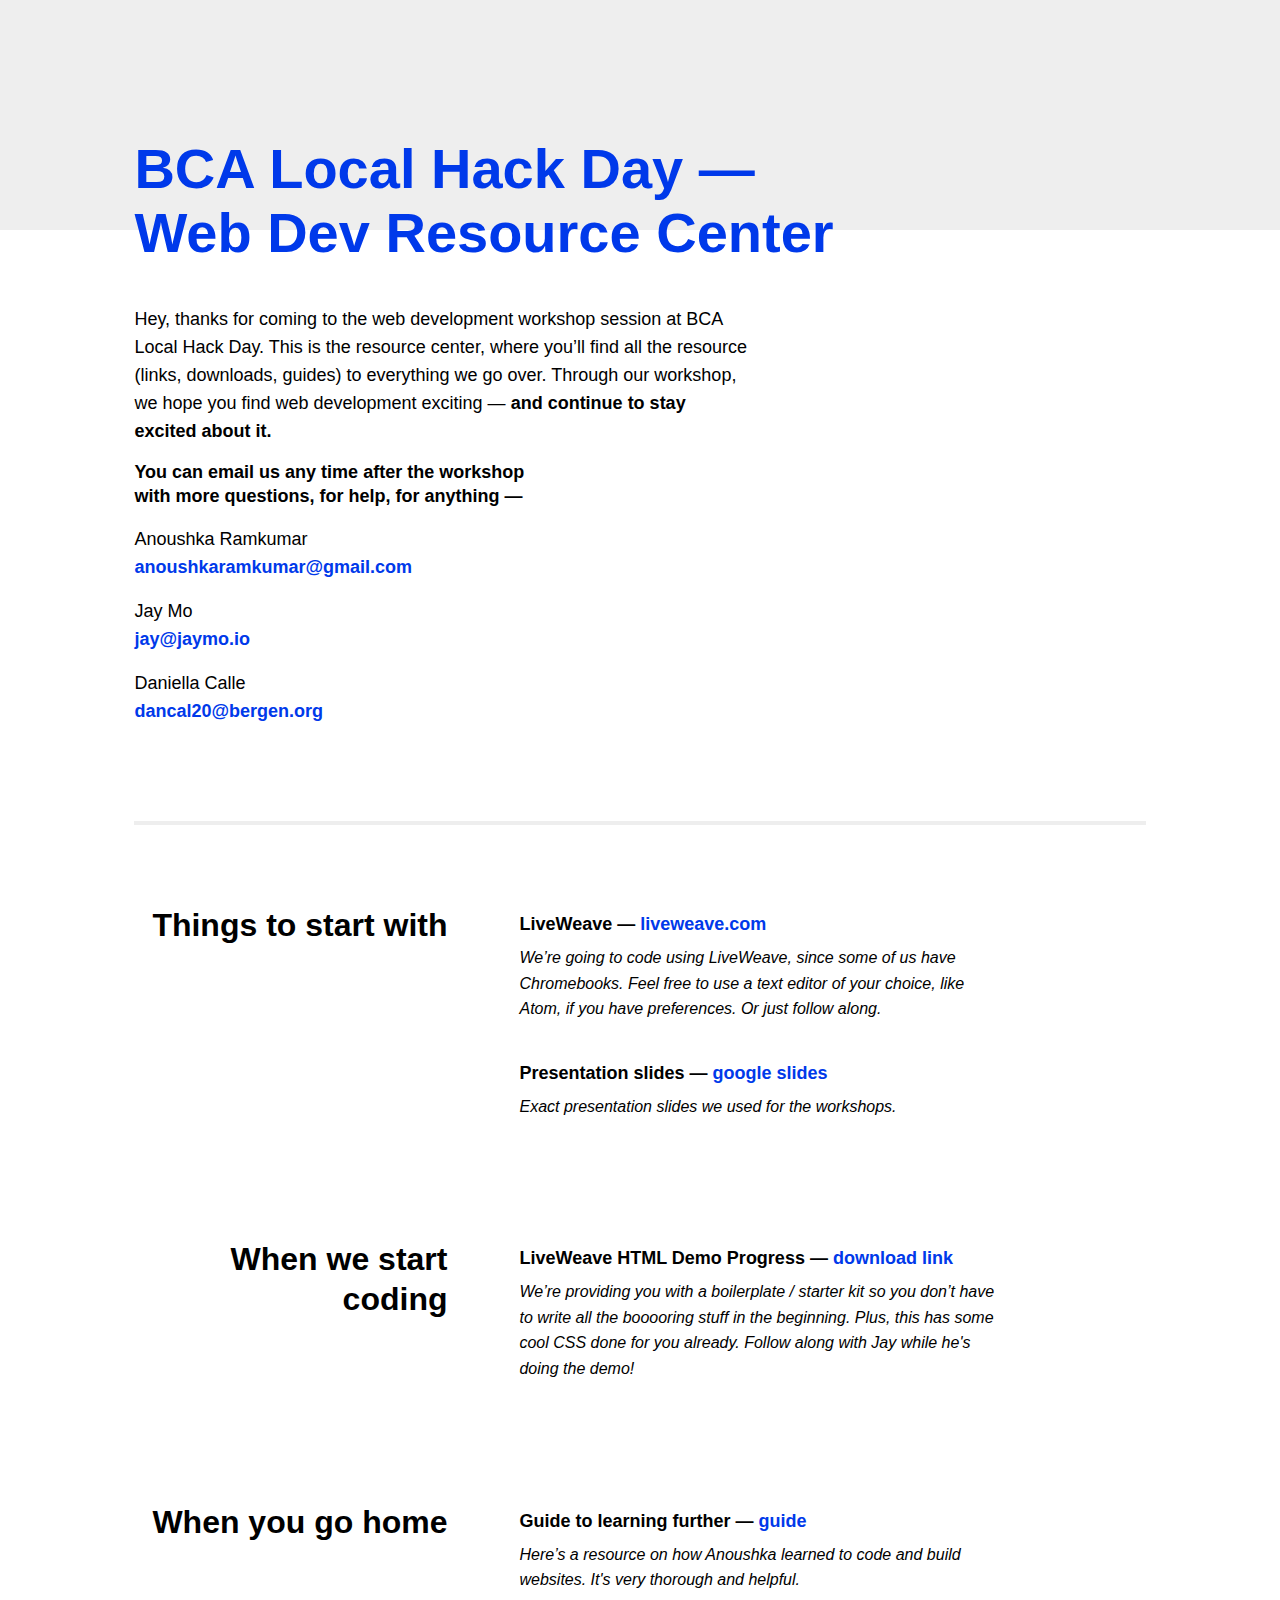
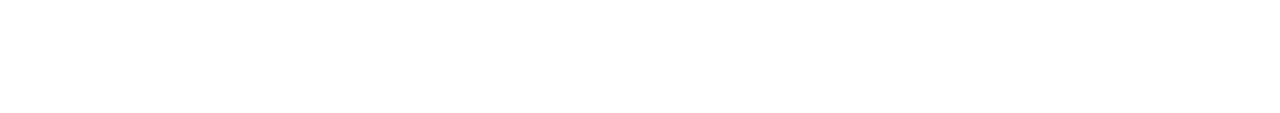
<file: index.html>
<!doctype html>
<html>
<head>
    <meta charset="utf-8">
    <meta http-equiv="x-ua-compatible" content="ie=edge">
    <title>BCA LHD Web Dev Resource Center</title>
    <meta name="viewport" content="width=device-width, initial-scale=1.0, maximum-scale=1.0, user-scalable=no">
    <!-- Place favicon.ico in the root directory -->
    <link rel="stylesheet" href="styles.css">
    <link rel="stylesheet" href="home.css">
    <link rel="stylesheet" href="themes/modern.css">
</head>
<body class="modern">
    <div class="banner"></div>
    <section class="intro">
        <h1 class="color-blue">BCA Local Hack Day — Web Dev Resource Center</h1>
        <div class="two-column">
            <p class="message">Hey, thanks for coming to the web development workshop session at BCA Local Hack Day. This is the resource center, where you’ll find all the resource (links, downloads, guides) to everything we go over. Through our workshop, we hope you find web development exciting — <span class="font-bold">and continue to stay excited about it.</span></p>
            <div class="contact">
                <h3>You can email us any time after the workshop with more questions, for help, for anything —</h3>
                <div class="person">
                    <p>Anoushka Ramkumar</p>
                    <p><a href="#">anoushkaramkumar@gmail.com</a></p>
                </div>
                <div class="person">
                    <p>Jay Mo</p>
                    <p><a href="#">jay@jaymo.io</a></p>
                </div>
                <div class="person">
                    <p>Daniella Calle</p>
                    <p><a href="#">dancal20@bergen.org</a></p>
                </div>
            </div>
        </div>
        <div class="clear"></div>
    </section>
    <hr>
    <section class="instructions">
        <div class="two-even-column">
            <h2>Things to start with</h2>
            <div class="resources">
                <div class="resource">
                    <h3>LiveWeave — <a href="https://liveweave.com/">liveweave.com</a></h3>
                    <p class="explanation">We’re going to code using LiveWeave, since some of us have Chromebooks. Feel free to use a text editor of your choice, like Atom, if you have preferences. Or just follow along.</p>
                </div>
                <div class="resource">
                    <h3>Presentation slides — <a href="https://docs.google.com/presentation/d/12u7bYdbsGZSnxTMjgywI_kuHktHlPttmlJalJLOr8Pc/edit?usp=sharing">google slides</a></h3>
                    <p class="explanation">Exact presentation slides we used for the workshops.</p>
                </div>
            </div>
        </div>
        <div class="two-even-column">
            <h2>When we start coding</h2>
            <div class="resources">
                <div class="resource">
                    <h3>LiveWeave HTML Demo Progress — <a href="https://liveweave.com/NlN4GU#&togetherjs=TNJddC9fsC">download link</a></h3>
                    <p class="explanation">We’re providing you with a boilerplate / starter kit so you don’t have to write all the booooring stuff in the beginning. Plus, this has some cool CSS done for you already. Follow along with Jay while he's doing the demo!</p>
                </div>
            </div>
        </div>
        <div class="two-even-column">
            <h2>When you go home</h2>
            <div class="resources">
                <div class="resource">
                    <h3>Guide to learning further — <a href="https://www.w3schools.com/html/">guide</a></h3>
                    <p class="explanation">Here’s a resource on how Anoushka learned to code and build websites. It's very thorough and helpful.</p>
                </div>
            </div>
        </div>
    </section>
</body>
</html>
</file>
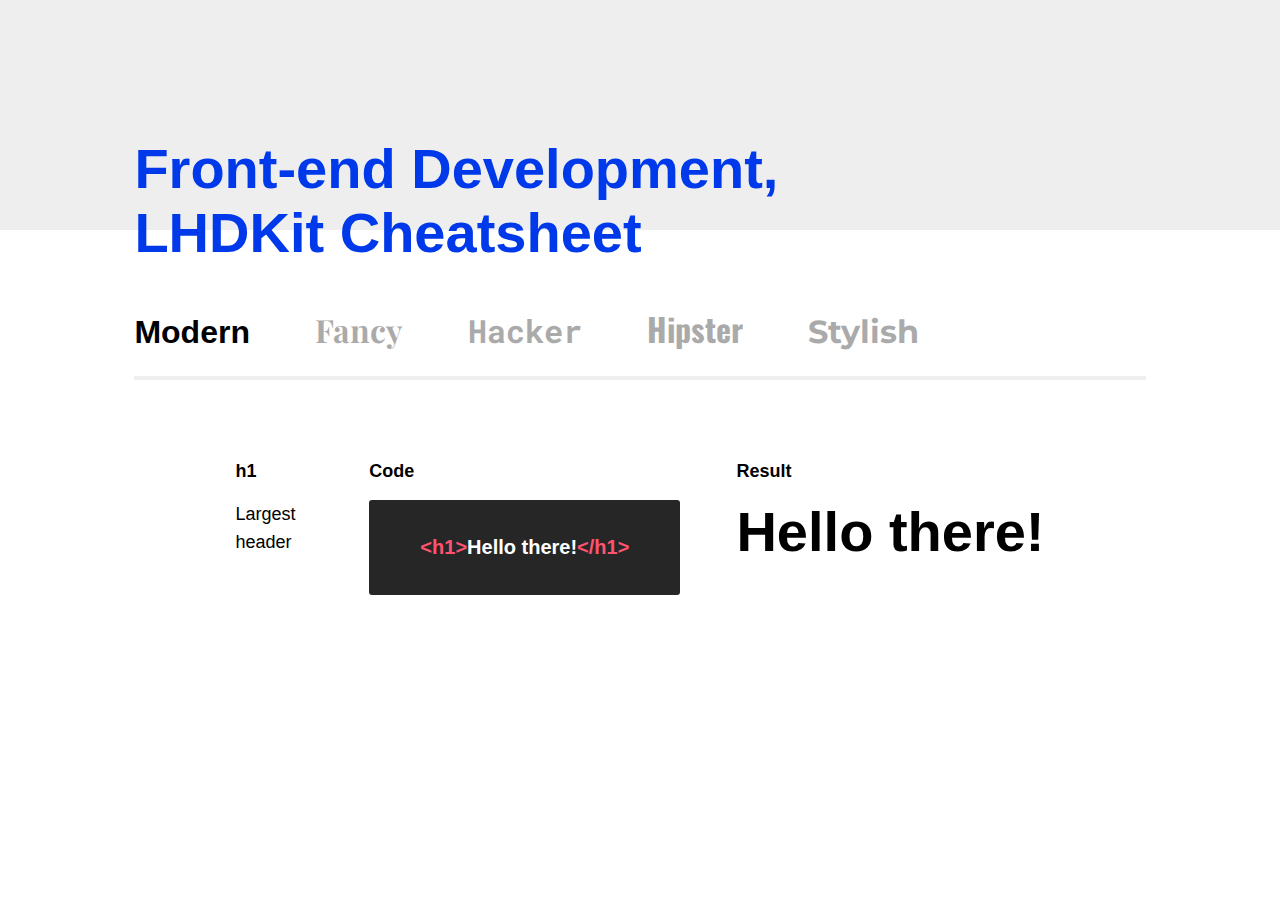
<file: lhdkit.html>
<!doctype html>
<html>
<head>
    <meta charset="utf-8">
    <meta http-equiv="x-ua-compatible" content="ie=edge">
    <title>BCA LHD Web Dev Resource Center — LHDKit</title>
    <meta name="viewport" content="width=device-width, initial-scale=1.0, maximum-scale=1.0, user-scalable=no">
    <!-- Place favicon.ico in the root directory -->
    <link rel="stylesheet" href="styles.css">
    <link rel="stylesheet" href="lhdkit.css">
    <link rel="stylesheet" href="themes/modern.css">
    <link rel="stylesheet" href="themes/fancy.css">
    <link rel="stylesheet" href="themes/hacker.css">
    <link rel="stylesheet" href="themes/hipster.css">
    <link rel="stylesheet" href="themes/stylish.css">
</head>
<body class="modern">
    <div class="banner"></div>
    <section class="intro">
        <h1 class="color-blue">Front-end Development, LHDKit Cheatsheet</h1>
        <div class="tab-group">
            <div class="tab-modern active">Modern</div>
            <div class="tab-fancy">Fancy</div>
            <div class="tab-hacker">Hacker</div>
            <div class="tab-hipster">Hipster</div>
            <div class="tab-stylish">Stylish</div>
        </div>
    </section>
    <section class="cheatsheet modern">
        <div class="three-column">
            <div class="column-1">
                <h3>h1</h3>
                <p>Largest header</p>
            </div>
            <div class="code">
                <h3>Code</h3>
                <div class="code-editor">
                    <p>&lt;h1&gt;<span>Hello there!</span>&lt;/h1&gt;</p>
                </div>
            </div>
            <div class="column-2">
                <h3>Result</h3>
                <p><h1>Hello there!</h1></p>
            </div>
        </div>
    </section>
</body>
</html>
</file>
<file: styles.css>
*,
*::before,
*::after {
    box-sizing: border-box;
}
/* don't question what is above yet :) we'll just keep it there for now */

section {
	margin-top: 80px;
	padding-right: 10%; /* How much side / top space should there be? */
	padding-left: 10%; /* How much side / top space should there be? */
	margin-bottom: 80px;
}

h1 {
	margin-top: 0; /* spacing between the above element */
	margin-bottom: 40px; /* spacing between the above element */

	font-size: 56px; /* How big is h1, the largest title? */
	line-height: 1.14285;
	font-weight: bold;
}

h2 {
	margin-top: 0; /* spacing between the above element */
	margin-bottom: 36px; /* spacing between the above element */

	font-size: 32px; /* How big is h2, the 2nd largest title? */
	line-height: 1.25;	
	font-weight: bold;
}

h3 {
	margin-top: 0; /* spacing between the above element */
	margin-bottom: 16px; /* spacing between the above element */

	font-size: 18px; /* How big is an h3? */
	line-height: 1.333;
	font-weight: bold;
}

p {
	margin: 0 0 16px 0;
	font-size: 18px; /* How big is the font on the paragraph text? */
	line-height: 1.5556;
	font-weight: normal;
}

a {
	color: #0039EA; /* this is a royal blue, much like the sweatshirt I'm wearing right now */
	font-weight: bold; /* bold */
	text-decoration: none;
}

hr { /* you see how many lines of code it takes to draw 1 line ;-; */
	margin-top: 0;
	margin-bottom: 0;
	margin-left: 10%; /* 10% spacing on the left */
	margin-right: 10%; /* 10% spacing on the right */
	height: 4px; /* 4px tall */
	background: #EEEEEE; /* color is light gray */
	border: 0; /* css is dumb */
}

/* use below when you use the float property. don't worry if you're not sure what it is! */
.clear {
	clear: both;
}

/*************************************************/
/***************** FONT STYLES *******************/
/*************************************************/

.font-normal {
	font-weight: normal;
}

.font-bold {
	font-weight: bold;
}

.font-italic { /* this might not work for all */
	font-style: italic;
}

.font-underline {
	text-decoration: underline;
}



/*************************************************/
/******************** COLORS *********************/
/*************************************************/

.color-blue {
	color: #0039EA;
}
</file>
<file: home.css>
h1 {
	max-width: 720px;
}

p {
	width: 100%;
	max-width: 680px;
}

.banner {
	position: absolute;
	top: 0;
	left: 0;
	z-index: -999;

	width: 100%;
	height: 230px;
	background: #EEEEEE;
}

.intro {
	margin-top: 137px;
}

.two-column .message {
	float: left;
	padding-right: 64px;
}

.contact {
	float: left;
	width: 100%;
	max-width: 400px;
}

.contact .person {
	margin-bottom: 16px;
}

.contact .person p {
	margin: 0;
}

.two-even-column {
	display: -webkit-box;  /* OLD - iOS 6-, Safari 3.1-6, BB7 */
	display: -ms-flexbox;  /* TWEENER - IE 10 */
	display: -webkit-flex; /* NEW - Safari 6.1+. iOS 7.1+, BB10 */
	display: flex;         /* NEW, Spec - Firefox, Chrome, Opera */
	flex-direction: row;

	margin-bottom: 80px;
}


.two-even-column h2 {
	padding-right: 36px;
	flex: 1;
	text-align: right;
}

.two-even-column .resources {
	padding-left: 36px;
	flex: 2;
}

@media only screen and (max-width: 640px) {
	.two-even-column {
		display: block;
	}

	.two-even-column h2 {
		text-align: center;
	}

	.two-even-column .resources {
		padding-left: 0;
	}
}

.two-even-column .resources h3 {
	width: 100%;
	max-width: 480px;
	margin: 8px 0 8px 0;
}

.two-even-column .resources .explanation {
	max-width: 480px;
	font-size: 16px;
	line-height: 1.6;
	font-style: italic;
	margin-bottom: 40px;
}
</file>
<file: themes/modern.css>
.modern * {
	font-family: 'Helvetica Neue', 'Arial', sans-serif;
}
</file>
<file: lhdkit.css>
.banner {
	position: absolute;
	top: 0;
	left: 0;
	z-index: -999;

	width: 100%;
	height: 230px;
	background: #EEEEEE;
}

.intro {
	margin-top: 137px;
}

h1 {
	max-width: 650px;	
}

.tab-group {
	font-size: 32px;
	border-bottom: 4px solid #eeeeee;
}

.tab-group div {
	display: inline-block;
	font-size: 32px;
	margin-right: 56px;
	font-weight: bold;
	opacity: 0.33;
	cursor: pointer;
	margin-bottom: 24px;
}

.tab-group div:hover {
	opacity: 0.66;
}

.tab-group div.active {
	opacity: 1;
}

.tab-group div.active:hover {
	opacity: 1;
}

.tab-modern {
	font-family: 'Helvetica Neue', 'Arial', sans-serif !important;
}

.tab-fancy {
	font-family: 'Playfair Display', 'Georgia', serif !important;
}

.tab-hacker {
	font-family: 'Roboto Mono', 'Courier New', monospace !important;
}

.tab-hipster {
	font-family: 'Oswald', 'Arial', sans-serif !important;
}

.tab-stylish {
	font-family: 'Montserrat', 'Arial', sans-serif !important;
}

.three-column {
	width: 80%;
	margin-left: auto;
	margin-right: auto;

	display: -webkit-box;  /* OLD - iOS 6-, Safari 3.1-6, BB7 */
	display: -ms-flexbox;  /* TWEENER - IE 10 */
	display: -webkit-flex; /* NEW - Safari 6.1+. iOS 7.1+, BB10 */
	display: flex;         /* NEW, Spec - Firefox, Chrome, Opera */
	flex-direction: row;

	margin-bottom: 80px;
}

.three-column .column-1 {
	flex: 1;
	flex-grow: 1;
	padding-right: 56px;
}

.three-column .code {
	flex: 3;
	flex-grow: 4;
	padding-right: 56px;
}

.three-column .column-3 {
	flex: 2;
}

@media only screen and (max-width: 640px) {
	.three-column,
	.three-column div {
		display: block;
		width: 100%;
	}

	.three-column div {
		margin-bottom: 36px;
	}
}

.code-editor {
	border-radius: 3px;
	background: #262626;
	text-align: center;
	padding: 32px 0;
}

.code-editor p {
	font-size: 20px;
	font-weight: bold;
	color: #FF5370;
	margin: 0;
}

.code-editor p span {
	color: white;
}
</file>
<file: themes/fancy.css>
@import url('https://fonts.googleapis.com/css?family=Playfair+Display:400,700');

.fancy * {
	font-family: 'Playfair Display', 'Georgia', serif;
}
</file>
<file: themes/hacker.css>
@import url('https://fonts.googleapis.com/css?family=Roboto+Mono:400,700');

.hacker * {
	font-family: 'Roboto Mono', 'Courier New', monospace;
}
</file>
<file: themes/hipster.css>
@import url('https://fonts.googleapis.com/css?family=Oswald:400,700');

.hipster * {
	font-family: 'Oswald', 'Arial', sans-serif;
}
</file>
<file: themes/stylish.css>
@import url('https://fonts.googleapis.com/css?family=Montserrat:400,700');

.stylish * {
	font-family: 'Montserrat', 'Arial', sans-serif;
}
</file>
